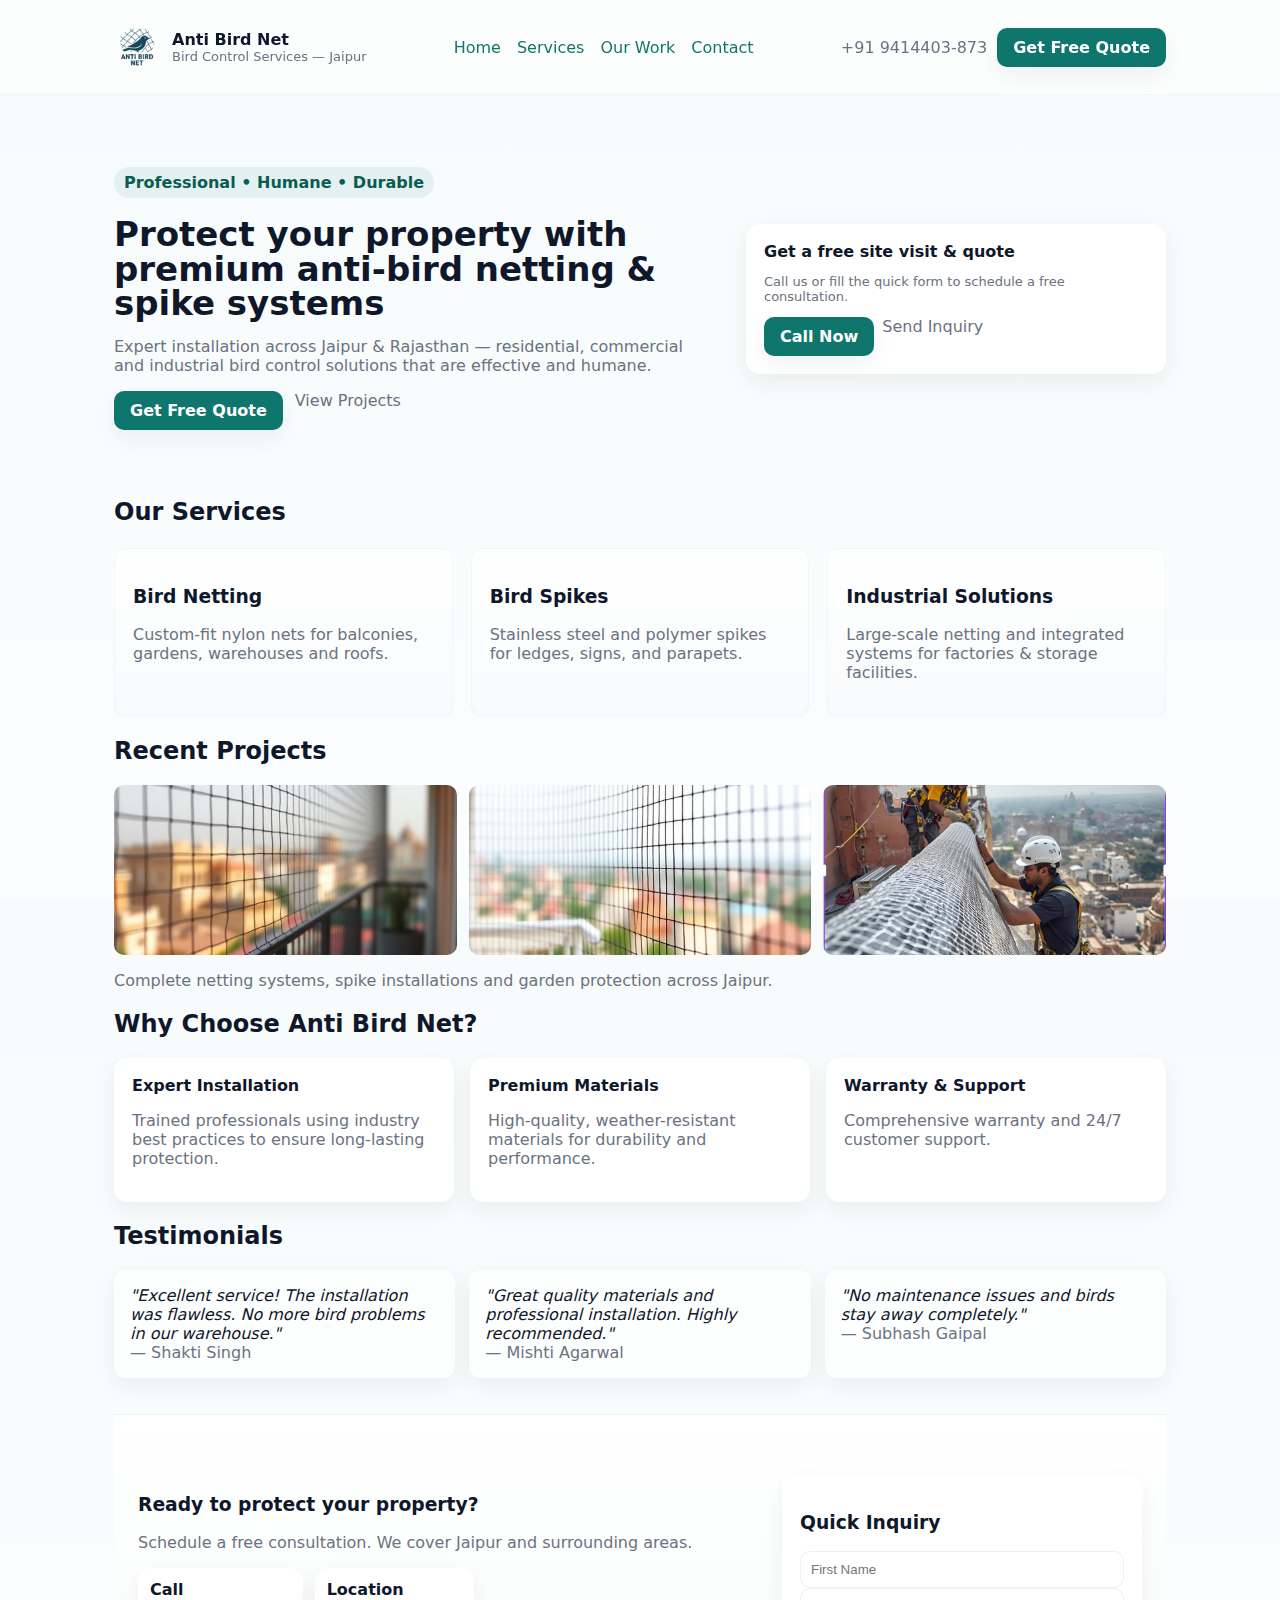
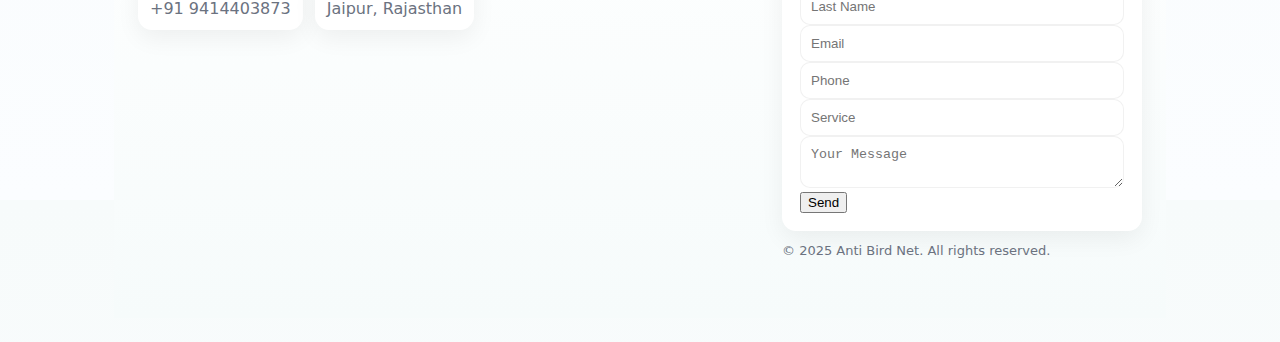
<file: index.html>
<!doctype html>
<html lang="en">
<head>
  <meta charset="utf-8" />
  <meta name="viewport" content="width=device-width,initial-scale=1" />
  <meta name="description" content="Anti Bird Net - professional bird control services" />
  <title>Anti Bird Net — Bird Control Services</title>

  <!-- Link to extracted CSS -->
  <link rel="stylesheet" href="styles.css" />

  <!-- Favicon (drop your logo at assets/logo.svg) -->
  <link rel="icon" href="assets/logo.svg" />

  <!-- Analytics (Google Analytics 4) - replace MEASUREMENT_ID with your GA4 ID -->
  <!--
  <script async src="https://www.googletagmanager.com/gtag/js?id=MEASUREMENT_ID"></script>
  <script>
    window.dataLayer = window.dataLayer || [];
    function gtag(){dataLayer.push(arguments)}
    gtag('js', new Date());
    gtag('config', 'MEASUREMENT_ID');
  </script>
  -->

</head>
<body>
  <header>
    <div class="container nav">
      <div class="brand">
        <img src="images/hero.png" alt="Anti Bird Net Logo" onerror="this.style.display='none'">
        <div>
          <strong>Anti Bird Net</strong>
          <div class="muted small">Bird Control Services — Jaipur</div>
        </div>
      </div>

      <nav>
        <ul>
          <li><a href="#home">Home</a></li>
          <li><a href="#services">Services</a></li>
          <li><a href="#projects">Our Work</a></li>
          <li><a href="#contact">Contact</a></li>
        </ul>
      </nav>

      <div style="display:flex;gap:10px;align-items:center">
        <a class="muted" href="tel:+919414403873">+91 9414403-873</a>
        <a class="cta" href="#contact">Get Free Quote</a>
      </div>
    </div>
  </header>

  <main class="container" id="home">
    <section class="hero">
      <div class="hero-left">
        <span class="pill">Professional • Humane • Durable</span>
        <br>
        <br>
        <h1>Protect your property with premium anti-bird netting & spike systems</h1>
        <p class="muted">Expert installation across Jaipur & Rajasthan — residential, commercial and industrial bird control solutions that are effective and humane.</p>
        <div class="hero-actions">
          <a class="cta" href="#contact">Get Free Quote</a>
          <a href="#projects" class="muted">View Projects</a>
        </div>

        <!-- <div class="card info-card">
          <div class="info-left">
            <img src="images/installation.jpeg" alt="installation" />
          </div>
          <div class="info-right">
            <strong>Expert Installation</strong>
            <div class="muted">Trained technicians • Warranty • 24/7 Support</div>
            <div class="features">
              <div><strong>Nylon Bird Nets</strong><div class="muted">Durable & weather resistant</div></div>
              <div><strong>Bird Spikes</strong><div class="muted">Humane ledge protection</div></div>
              <div><strong>Large Installations</strong><div class="muted">Warehouses & industrial sites</div></div>
            </div>
          </div>
        </div> -->
      </div>

      <aside class="hero-right card">
        <!-- <img src="https://images.unsplash.com/photo-1560184897-6aca9d3b8a5a?q=80&w=1000&auto=format&fit=crop" alt="anti bird net" class="hero-img" /> -->
        <div>
          <strong>Get a free site visit & quote</strong>
          <p class="muted small">Call us or fill the quick form to schedule a free consultation.</p>
          <div style="display:flex;gap:8px;margin-top:8px">
            <a class="cta" href="tel:+919414403873">Call Now</a>
            <a href="#contact" class="muted">Send Inquiry</a>
          </div>
        </div>
      </aside>
    </section>

    <section id="services">
      <h2>Our Services</h2>
      <div class="services">
        <div class="item">
          <h3>Bird Netting</h3>
          <p class="muted">Custom-fit nylon nets for balconies, gardens, warehouses and roofs.</p>
        </div>
        <div class="item">
          <h3>Bird Spikes</h3>
          <p class="muted">Stainless steel and polymer spikes for ledges, signs, and parapets.</p>
        </div>
        <div class="item">
          <h3>Industrial Solutions</h3>
          <p class="muted">Large-scale netting and integrated systems for factories & storage facilities.</p>
        </div>
      </div>
    </section>

    <section id="projects">
      <h2>Recent Projects</h2>
      <div class="projects">
        <img src="images/project1.jpeg" alt="project 1">
        <img src="images/project4.jpeg" alt="project 2">
        <img src="images/project3.png" alt="project 3">
      </div>
      <p class="muted">Complete netting systems, spike installations and garden protection across Jaipur.</p>
    </section>

    <section>
      <h2>Why Choose Anti Bird Net?</h2>
      <div class="why-grid">
        <div class="card">
          <strong>Expert Installation</strong>
          <p class="muted">Trained professionals using industry best practices to ensure long-lasting protection.</p>
        </div>
        <div class="card">
          <strong>Premium Materials</strong>
          <p class="muted">High-quality, weather-resistant materials for durability and performance.</p>
        </div>
        <div class="card">
          <strong>Warranty & Support</strong>
          <p class="muted">Comprehensive warranty and 24/7 customer support.</p>
        </div>
      </div>
    </section>

    <section>
      <h2>Testimonials</h2>
      <div class="testimonials">
        <div class="testimonial card"><em>"Excellent service! The installation was flawless. No more bird problems in our warehouse."</em><div class="muted">— Shakti Singh</div></div>
        <div class="testimonial card"><em>"Great quality materials and professional installation. Highly recommended."</em><div class="muted">— Mishti Agarwal</div></div>
        <div class="testimonial card"><em>"No maintenance issues and birds stay away completely."</em><div class="muted">— Subhash Gaipal</div></div>
      </div>
    </section>

    <footer id="contact">
      <div class="container contact-grid">
        <div>
          <h3>Ready to protect your property?</h3>
          <p class="muted">Schedule a free consultation. We cover Jaipur and surrounding areas.</p>

          <div class="contact-cards">
            <div class="card"><strong>Call</strong><div class="muted">+91 9414403873</div></div>
            <!-- <div class="card"><strong>Email</strong><div class="muted">birdnetjaipur@gmail.com</div></div> -->
            <div class="card"><strong>Location</strong><div class="muted">Jaipur, Rajasthan</div></div>
          </div>

          <!-- <div style="margin-top:18px">
            <h4>Our Team</h4>
            <div class="team-row">
              <img src="https://images.unsplash.com/photo-1544005313-94ddf0286df2?q=80&w=600&auto=format&fit=crop" alt="team" />
              <div><strong>Professional & Trained Technicians</strong><div class="muted small">Experienced installers with safety-first approach.</div></div>
            </div>
          </div> -->
        </div>

        <div>
          <div class="card">
            <h3>Quick Inquiry</h3>

            <!-- Form strategy:
                 - By default the form is wired to Formspree (quickest to receive emails). Replace FORMSPREE_ENDPOINT in app.js.
                 - Alternative: Google Apps Script webhook or Firebase. See app.js for configuration.
                 - Note: GitHub Pages is static and cannot store form submissions by itself. See README comments in app.js for ways to persist data.
            -->

            <!-- <form id="leadForm">
              <div class="form-row">
                <input type="text" id="fname" name="fname" placeholder="First name" required />
                <input type="text" id="lname" name="lname" placeholder="Last name" />
              </div>
              <input type="tel" id="phone" name="phone" placeholder="Phone number" required />
              <input type="email" id="email" name="email" placeholder="Email (optional)" />

              <select id="service" name="service">
                <option>Bird Netting</option>
                <option>Bird Spikes</option>
                <option>Industrial / Large Project</option>
              </select>

              <textarea id="message" name="message" rows="4" placeholder="Brief message / location"></textarea>

              <div style="display:flex;gap:8px;align-items:center;margin-top:8px">
                <button type="submit" class="cta">Send Inquiry</button>
                <button type="button" id="saveLocal" class="muted">Save Locally</button>
                <a class="muted" href="https://wa.me/918875777031" target="_blank">WhatsApp</a>
              </div>

              <div id="formStatus" class="muted small" style="margin-top:8px"></div>
            </form> -->

            <form id="contactForm"> 
                <input type="text" name="fname" placeholder="First Name" required>
                <input type="text" name="lname" placeholder="Last Name" required>
                <input type="email" name="email" placeholder="Email" required>
                <input type="tel" name="phone" placeholder="Phone" required>
                <input type="text" name="service" placeholder="Service" required>
                <textarea name="message" placeholder="Your Message"></textarea>
                <button type="submit">Send</button>
            </form>
          </div>

          <div class="muted small" style="margin-top:12px">© 2025 Anti Bird Net. All rights reserved.</div>
        </div>
      </div>

      <!-- Google Maps Embed: replace PLACE_ID or coordinates as needed
      <div class="map-embed">
        <iframe
          src="https://www.google.com/maps/embed?pb=!1m18!1m12!1m3!1d3560.1234567890123!2d75.7872715!3d26.9124336!2m3!1f0!2f0!3f0!3m2!1i1024!2i768!4f13.1"
          width="100%" height="280" style="border:0;border-radius:10px;margin-top:18px" allowfullscreen="" loading="lazy"></iframe>
      </div> -->
    </footer>
  </main>

  <script src="app.js"></script>
</body>
</html>
</file>
<file: styles.css>
/* styles.css - extracted from single-file site
   Save alongside index.html and app.js. Put your images under assets/ folder.
*/
:root{
  --accent:#0f766e; --accent-2:#095c51; --muted:#6b7280; --card:#ffffff; --shadow:0 8px 24px rgba(12,15,20,0.06);
  --radius:12px; font-family: Inter, ui-sans-serif, system-ui, -apple-system, "Segoe UI", Roboto, "Helvetica Neue", Arial;
}
*{box-sizing:border-box}
html,body{height:100%;margin:0;background:linear-gradient(180deg,#f7fbfb,#fbfdff);color:#0f172a}
a{color:var(--accent);text-decoration:none}
.container{max-width:1100px;margin:0 auto;padding:24px}
header{position:sticky;top:0;backdrop-filter: blur(6px);background:rgba(255,255,255,0.6);border-bottom:1px solid rgba(15,23,42,0.04);z-index:40}
.nav{display:flex;align-items:center;justify-content:space-between;gap:12px}
.brand{display:flex;align-items:center;gap:12px}
.brand img{height:46px}
nav ul{display:flex;gap:16px;align-items:center;margin:0;padding:0;list-style:none}
.cta{background:var(--accent);color:white;padding:10px 16px;border-radius:10px;box-shadow:var(--shadow);font-weight:600}
.muted{color:var(--muted)}
.small{font-size:13px}
.pill{display:inline-block;padding:6px 10px;border-radius:999px;background:rgba(15,118,110,0.08);color:var(--accent-2);font-weight:600}

/* Hero */
.hero{display:grid;grid-template-columns:1fr 420px;gap:28px;align-items:center;padding:48px 0}
.hero-left h1{font-size:34px;margin:0 0 12px;line-height:1.02}
.hero-actions{display:flex;gap:12px}
.card{background:var(--card);border-radius:14px;padding:18px;box-shadow:var(--shadow)}
.info-card{display:flex;gap:12px;align-items:center;margin-top:18px}
.info-card img{height:70px;width:110px;object-fit:cover;border-radius:8px}
.features{display:flex;gap:12px;margin-top:10px}
.features div{min-width:120px}
.hero-right .hero-img{width:100%;height:260px;object-fit:cover;border-radius:10px}

/* Services */
.services{display:grid;grid-template-columns:repeat(3,1fr);gap:18px;margin-top:22px}
.services .item{padding:18px;border-radius:12px;background:linear-gradient(180deg,rgba(255,255,255,0.85),rgba(248,250,252,0.9));border:1px solid rgba(12,15,20,0.03)}

/* Projects */
.projects{display:grid;grid-template-columns:repeat(3,1fr);gap:12px;margin-top:12px}
.projects img{width:100%;height:170px;object-fit:cover;border-radius:10px}

/* Why grid */
.why-grid{display:flex;gap:16px;flex-wrap:wrap;margin-top:12px}
.why-grid .card{flex:1;min-width:220px}

/* Testimonials */
.testimonials{display:grid;grid-template-columns:repeat(3,1fr);gap:14px;margin-top:12px}
.testimonial{padding:16px;border-radius:12px;background:rgba(255,255,255,0.6)}

/* Contact */
footer{margin-top:36px;padding:36px 0;background:linear-gradient(180deg,#fff,#f6fbfb);border-top:1px solid rgba(15,23,42,0.03)}
.contact-grid{display:grid;grid-template-columns:1fr 360px;gap:20px}
.contact-cards{display:flex;gap:12px;margin-top:12px}
.contact-cards .card{padding:12px}
.team-row{display:flex;gap:12px;align-items:center;margin-top:8px}
.team-row img{height:70px;width:70px;object-fit:cover;border-radius:8px}

/* Form */
.form-row{display:flex;gap:8px}
input,textarea,select{width:100%;padding:10px;border-radius:10px;border:1px solid rgba(12,15,20,0.06)}
button{cursor:pointer}
.map-embed{max-width:1100px;margin:18px auto}

/* Responsive */
@media (max-width:1000px){ .hero{grid-template-columns:1fr;} .features,.services,.projects,.testimonials{grid-template-columns:repeat(2,1fr)} .contact-grid{grid-template-columns:1fr} }
@media (max-width:600px){ nav ul{display:none} .brand img{height:36px} .features,.services,.projects,.testimonials{grid-template-columns:1fr} }
</file>
